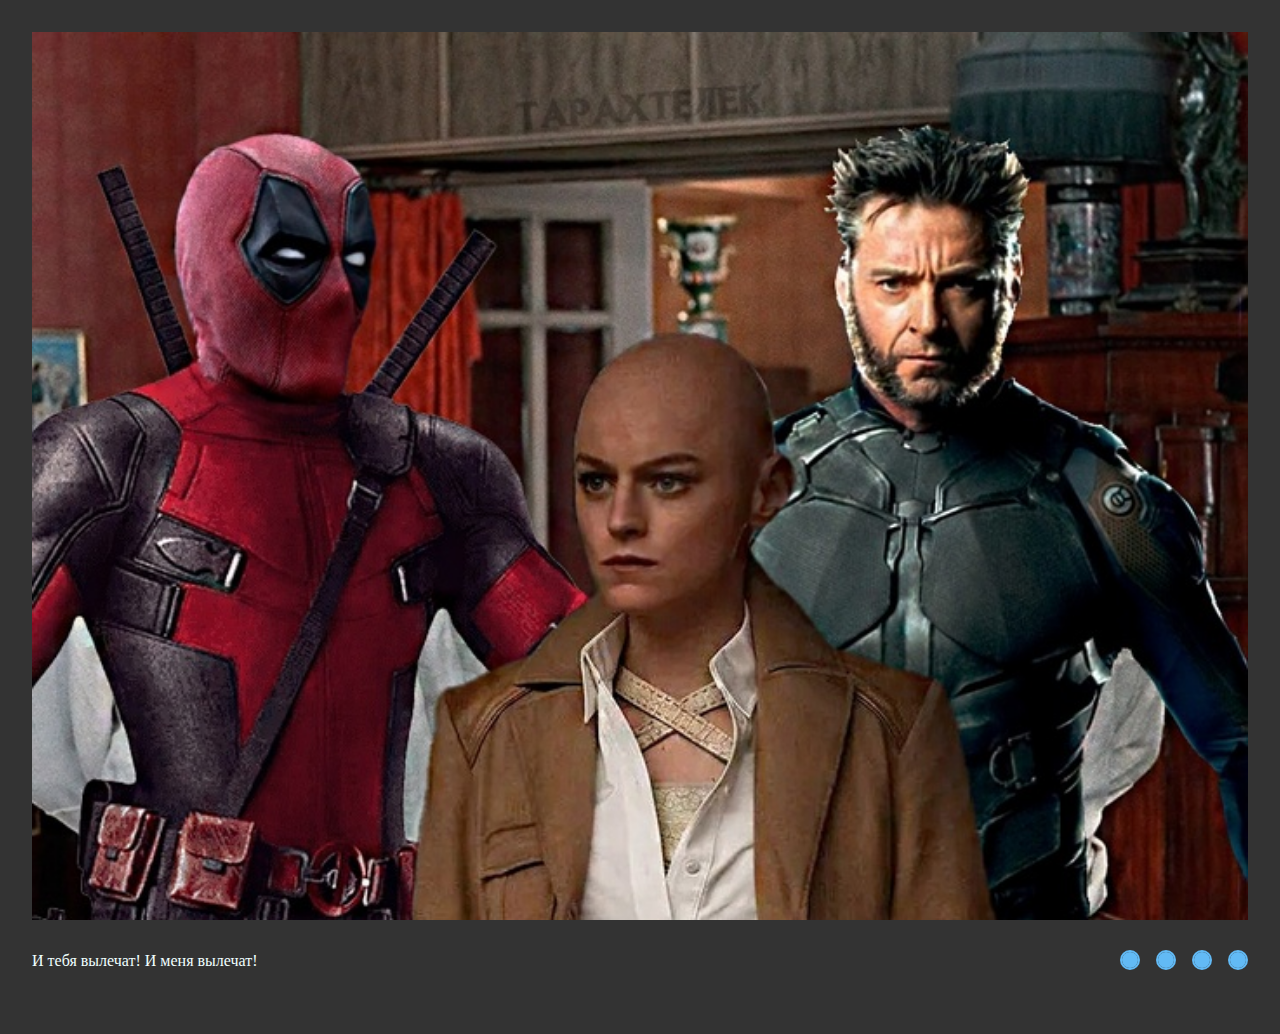
<file: cssMemeSlider/index.html>
<!DOCTYPE html>
<html lang="en">
    <head>
        <meta charset="utf-8">
        <meta name="viewport" content="width=device-width, initial-scale=1.0">
        <meta http-equiv="X-UA-Compatible" content="ie=edge">
        <link rel="stylesheet" href="style.css">
        <title>Css mem Slider</title>
    </head>
    <body>
        <div class="wrapper">
            <div class="slider">
                <div id="slide1" tabindex="0" class="slide">
                    <div class="mem">
                        <img class="mem_img" src="1720359605122469339.jpg" alt="">
                    </div>
                    <span class="mem_info">И тебя вылечат! И меня вылечат!⁠⁠</span>
                </div>
                <div id="slide2" tabindex="1" class="slide">
                    <div class="mem">
                        <img class="mem_img" src="7s8xoj.jpg" alt="">
                    </div>
                    <span class="mem_info">Когда пришел в ресторан⁠⁠</span>
                </div>
                <div id="slide3" tabindex="2" class="slide">
                    <div class="mem">
                        <img class="mem_img" src="1719942102180658084.png" alt="">
                    </div>
                    <span class="mem_info">Когда побрилась налысо⁠</span>
                </div>
                <div id="slide4" tabindex="3" class="slide">
                    <div class="mem">
                        <img class="mem_img" src="2.jpg" alt="">
                    </div>
                    <span class="mem_info">На любой работе⁠⁠</span>
                </div>
              </div>
              <aside class="slider-navigation">
                <ol class="slider-navigation-list">
                  <li class="slider-navigation-item">
                    <a href="#slide1"
                       class="slider-navigation-button">Go to slide 1</a>
                  </li>
                  <li class="slider-navigation-item">
                    <a href="#slide2"
                       class="slider-navigation-button">Go to slide 2</a>
                  </li>
                  <li class="slider-navigation-item">
                    <a href="#slide3"
                       class="slider-navigation-button">Go to slide 3</a>
                  </li>
                  <li class="slider-navigation-item">
                    <a href="#slide4"
                       class="slider-navigation-button">Go to slide 4</a>
                  </li>
                </ol>
              </aside>
        </div>
    </body>
</html>
</file>
<file: cssMemeSlider/style.css>
* {
    margin: 0;
    padding: 0;
    scrollbar-color: transparent transparent;
    scrollbar-width: 0px;
}

ol, li {
    list-style: none;
    margin: 0;
    padding: 0;
  }

.wrapper{
    display: block;
    max-width: 1280px;
    margin-left: auto;
    margin-right: auto;
    background-color: #333;
    padding: 2rem;
}

.slider{
    display: flex;
    overflow-x: auto;
    scroll-snap-type: x mandatory;
    scroll-behavior: smooth;
    scroll-snap-align: center;
    margin-left: auto;
    margin-right: auto;
}

.mem{
    display: flex;
    flex-direction: column;
    flex-grow: 1;
    justify-content: center;
}

.mem_img{
    display: block;
    height: auto;
    width: 100%;
    object-fit: fill;
}

.slide {
    flex: 2 0 100%;
    width: 100%;
    counter-increment: item;
    scroll-snap-align: start;
    display: flex;
    flex-direction: column;
    row-gap: 2rem;
}

.slider-navigation {
    position: relative;
    bottom: 2rem;
    text-align: end;
}

.slider-navigation-list, .slider-navigation-item {
  display: inline-block;
}

.slider-navigation-button {
    display: inline-block;
    width: 1rem;
    height: 1rem;
    background-color: #62baf5;
    background-clip: content-box;
    border: 0.125rem solid #62baf5;
    border-radius: 50%;
    font-size: 0;
    transition: 0.3s;
    margin-left: 0.75rem;
}

.slider-navigation-button:focus {
    background-color: #62baf5;
}

.slider-navigation-button:hover {
    background-color: #62baf5;
    border: 0.125rem solid azure;
    background-color: azure;
}

.slider-navigation-button:hover {
    background-color: #62baf5;
    border: 0.125rem solid azure;
    background-color: azure;
}

.slider-navigation-button:focus {
    background-color: #333;
}

.slider-navigation-button:focus, .slider-navigation-button:target {
    background-color: #333;
}

.mem_info{
    color:azure;
    display: block;
}

.form_radio_btn input[type=radio] {
	display: none;
}

.form_radio_btn {
	display: inline-block;
	overflow: hidden;
}

@media (max-width: 767px) {
    .slider-navigation {
        bottom: 5rem;
    }

    .mem_img{
        display: block;
        height: auto;
        width: 100%;
        object-fit: fill;
    }

    .wrapper{
        display: flex;
        flex-direction: column;
        align-items: center;
    }

    .slide{
        align-items: center;
        row-gap: 4rem;
    }
}
</file>
